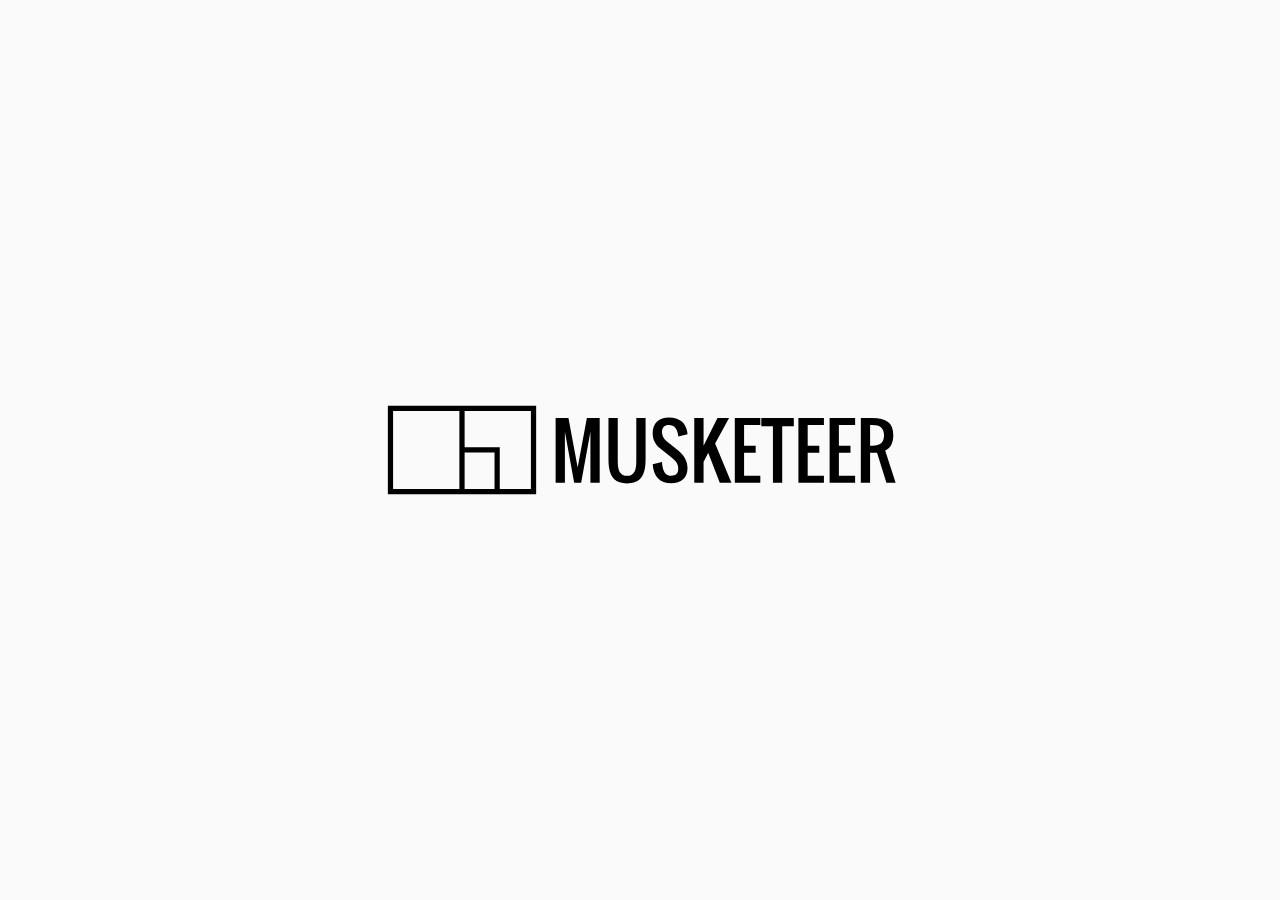
<file: default.html>
<!DOCTYPE html>
<html lang="en">

<head>
    <meta charset="utf-8">
    <meta http-equiv="x-ua-compatible" content="ie=edge">
    <meta name="viewport" content="width=device-width, initial-scale=1">
    <title>Musketeer</title>
    <meta name="description" content="Everything you want to know about Musketeer - The simple tool to see how your site looks on your device.">
    <link href="https://fonts.googleapis.com/css?family=Oswald" rel="stylesheet">
    <link rel="stylesheet" href="css/reset.css">
    <link rel="stylesheet" href="css/style.css">

    <link rel="shortcut icon" href="/favicon.ico" type="image/x-icon">
    <link rel="icon" href="/favicon.ico" type="image/x-icon">

</head>

<body>

    <div class="flex-container">
        <img class="flex-item" src="images/Musketeer-logo+name.svg" alt="Musteker Logo">
    </div>


</body>

</html>
</file>
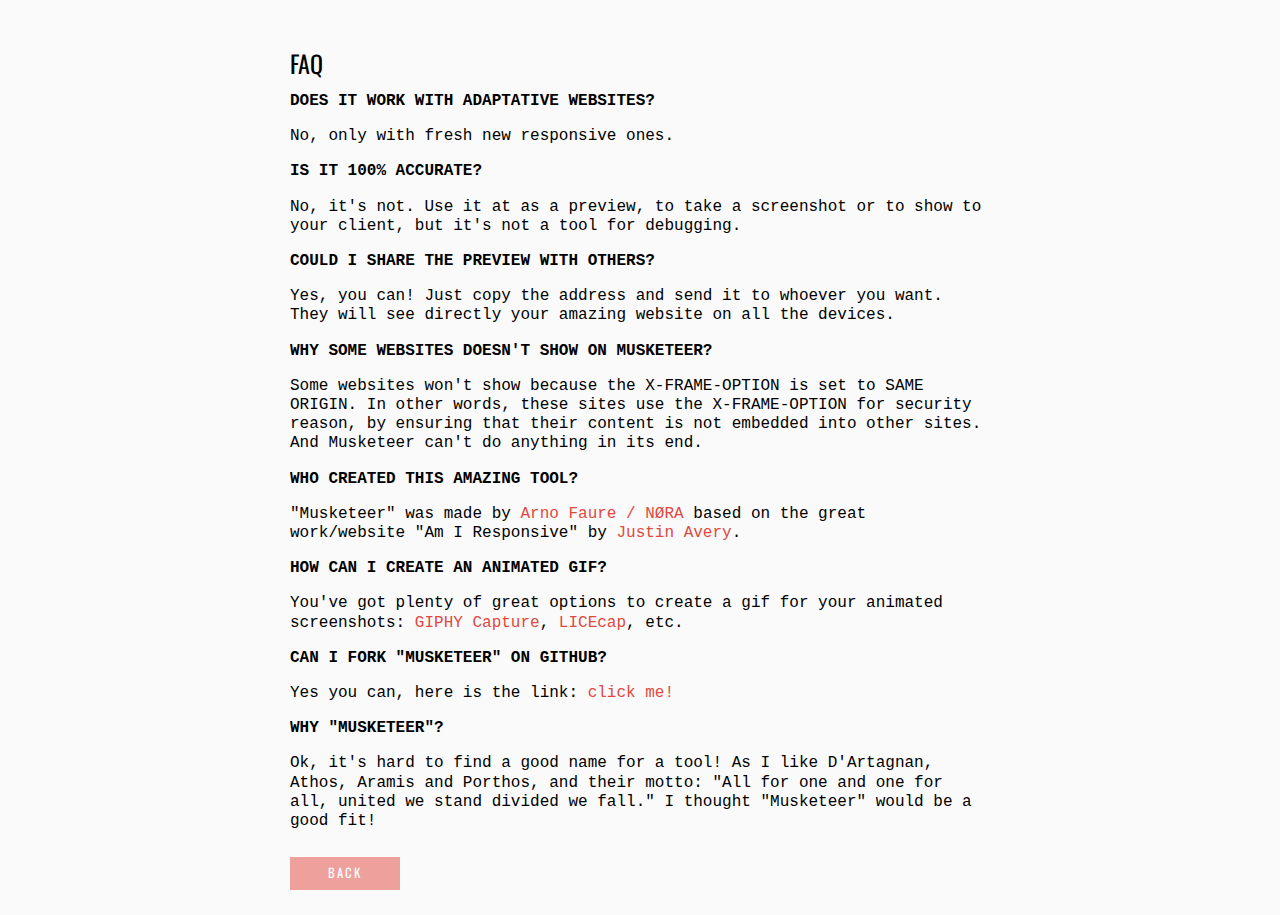
<file: faq.html>
<!DOCTYPE html>
<html lang="en">

<head>
	<meta charset="utf-8">
	<meta http-equiv="x-ua-compatible" content="ie=edge">
	<meta name="viewport" content="width=device-width, initial-scale=1">
	<title>Musketeer - F.A.Q.</title>
	<meta name="description" content="Everything you want to know about Musketeer - The simple tool to see how your site looks on your device.">
	<link href="https://fonts.googleapis.com/css?family=Oswald" rel="stylesheet">
	<link rel="stylesheet" href="css/reset.css">
	<link rel="stylesheet" href="css/style.css">

	<link rel="shortcut icon" href="/favicon.ico" type="image/x-icon">
	<link rel="icon" href="/favicon.ico" type="image/x-icon">

</head>

<body>
  <div class="master-faq">
    <h1>FAQ</h1>
    <p class="quizz">Does it work with adaptative websites?</p>
    <p class="answer">No, only with fresh new responsive ones.</p>
    <p class="quizz">Is it 100% accurate?</p>
    <p class="answer">No, it's not. Use it at as a preview, to take a screenshot or to show to your client, but it's not a tool for debugging.</p>
    <p class="quizz">Could I share the preview with others?</p>
    <p class="answer">Yes, you can! Just copy the address and send it to whoever you want. They will see directly your amazing website on all the devices.</p>
		<p class="quizz">Why some websites doesn't show on Musketeer?</p>
		<p class="answer">Some websites won't show because the X-FRAME-OPTION is set to SAME ORIGIN. In other words, these sites use the X-FRAME-OPTION for security reason, by ensuring that their content is not embedded into other sites. And Musketeer can't do anything in its end.</p>
    <p class="quizz">Who created this amazing tool?</p>
    <p class="answer">"Musketeer" was made by <a href="https://studionora.ca" target="_blank">Arno Faure / NØRA</a> based on the great work/website "Am I Responsive" by <a href="https://twitter.com/justinavery" target="_blank">Justin Avery</a>.</p>
		<p class="quizz">How can I create an animated gif?</p>
    <p class="answer">You've got plenty of great options to create a gif for your animated screenshots: <a href="https://giphy.com/apps/giphycapture" target="_blank">GIPHY Capture</a>, <a href="http://www.cockos.com/licecap/" target="_blank">LICEcap</a>, etc.</p>
		<p class="quizz">Can I fork "Musketeer" on github?</p>
		<p class="answer">Yes you can, here is the link: <a href="https://github.com/arnofaure/musketeer" target="_blank">click me!</a></p>
		<p class="quizz">Why "Musketeer"?</p>
		<p class="answer">Ok, it's hard to find a good name for a tool! As I like D'Artagnan, Athos, Aramis and Porthos, and their motto: "All for one and one for all, united we stand divided we fall." I thought "Musketeer" would be a good fit!</p>
    <div class="backToHome"><a href="index.html">Back</a></div>
  </div>

</body>

</html>
</file>
<file: css/style.css>
body {
    --desktop-ratio: 1.05204461;
    --laptop-ratio: 1.55374593;
    --tablet-ratio: 0.615;
    --mobile-ratio: 0.48469388;
    background-color: #FAFAFA;
    font-family: 'Oswald', sans-serif;
    text-transform: uppercase;
    margin: 0;
    padding: 0;
}

.white-bkg {
    background-color: white !important;
}

fieldset {
    border: none;
}

.url input {
    font-family: monospace;
    width: 50%;
    height: 1.8rem;
    font-size: 1.4em;
    float: left;
    margin-right: 1em;
    -webkit-transition: all .3s ease;
    transition: all .3s ease;
}

.url input:focus {
    width: 85%;
    color: black;
    border: solid 2px;
}

p {
    line-height: 1.6;
    margin: 1em 2em;
}

a {
    color: #ede6dc;
    text-decoration: none;
    -webkit-transition: all .2s ease;
    transition: all .2s ease;
}

.toFaq a {
    width: 30px;
    height: 30px;
    position: absolute;
    top: 2rem;
    right: 2.5rem;
    font-size: 1em;
    border: solid 2px #E14840;
    text-align: center;
    line-height: 30px;
    border-radius: 100%;
    color: #E14840;
}

.toFaq:hover {
    border-color: black;
}

.toFaq:hover a {
    color: white;
    background-color: #E14840;
}

.clean-button {
    position: absolute;
    bottom: 2rem;
    right: 2rem;
    cursor: pointer;
    font-family: 'Oswald', sans-serif;
    background-color: #E14840;
    width: 55px;
    height: 55px;
    border-radius: 100%;
    text-align: center;
    -webkit-transition: all .3s ease;
    transition: all .3s ease;
    z-index: 100;
}

.info-clean {
    font-family: monospace;
    position: absolute;
    bottom: 1.5rem;
    right: 7rem;
    opacity: 0;
    -webkit-transition: all .5s ease;
    transition: all .5s ease;
    text-align: right;
    background-color: #E14840;
    color: white;
    z-index: 100;
}

#ic-fs, #ic-cancel {
    position: absolute;
    top: 50%;
    left: 0;
    right: 0;
    margin-left: auto;
    margin-right: auto;
    fill: white;
    -webkit-transform: translateY(-50%);
    transform: translateY(-50%);
    -webkit-transition: all .3s ease;
    transition: all .3s ease;
}

#ic-fs {
    width: 38px;
    height: 38px;
}

#ic-cancel {
    display: none;
    width: 55px;
    height: 55px;
}

.clean-button:hover {
    -webkit-transform: scale(1.2) rotate(180deg);
    transform: scale(1.2) rotate(180deg);
}

.clean-wrapper:hover>.info-clean {
    opacity: 1;
}

.clean-button:hover #ic-fs {
    width: 38px;
    height: 38px;
}

.small {
    -webkit-transform: scale(.5);
    transform: scale(.5);
}

a.button {
    background-color: black;
    color: white;
    width: 10%;
    height: 2rem;
    line-height: 2rem;
    font-size: 1.2rem;
    text-align: center;
    float: left;
    letter-spacing: 2px;
    background-color: #E14840;
}

a.button:hover {
    opacity: .5;
}

h1 {
    text-align: left;
    font-size: 1.5rem;
    margin-bottom: .4rem;
    clear: both;
    line-height: 25px;
}

h3 {
    font-size: 1.1rem;
    font-family: monospace;
    text-transform: none;
}

#m-logo {
    width: 175px;
    margin-bottom: 1em;
}

.wrapper {
    position: relative;
    width: 100%;
    max-width: 1200px;
    margin-top: 2em;
    margin-left: auto;
    margin-right: auto;
    z-index: 5;
}

.display {
    position: relative;
    width: 100%;
    height: 600px;
}

.url {
    margin-bottom: 1em;
    box-shadow: 0px -2px 5px #333;
    padding: 20px 20px 10px 20px;
}

#url {
    font-size: 1.1rem;
}

form {
    width: 85%;
    margin: 1em auto;
    display: inline-block;
}

div {
    background-repeat: no-repeat;
    background-size: 100%;
    overflow: hidden;
}

iframe {
    transform: scale(0.219);
    -webkit-transform: scale(0.219);
    -o-transform: scale(0.219);
    -ms-transform: scale(0.219);
    -moz-transform: scale(0.219);
    transform-origin: top left;
    -webkit-transform-origin: top left;
    -o-transform-origin: top left;
    -ms-transform-origin: top left;
    -moz-transform-origin: top left;
    margin: 0;
    padding: 0;
    position: relative;
    background-color: white;
}

.clean-wrapper {
    z-index: 100;
}

.desktop {
    position: absolute;
    width: calc(var(--desktop-ratio) * 538px);
    height: 538px;
    top: 0px;
    left: 20%;
    z-index: 1;
    background-image: url("../images/desktop.svg");
}

.desktop iframe {
    left: 22px;
    top: 31px;
    width: 1600px;
    height: 892px;
    -webkit-transform: scale(0.328);
    transform: scale(0.328);
    transform-origin: top left;
    -webkit-transform-origin: top left;
    -o-transform-origin: top left;
    -ms-transform-origin: top left;
    -moz-transform-origin: top left;
}

.laptop {
    position: absolute;
    width: calc(var(--laptop-ratio) * 307px);
    height: 307px;
    top: 264px;
    left: 50%;
    z-index: 2;
    background-image: url("../images/laptop.svg");
}

.laptop iframe {
    width: 1440px;
    height: 900px;
    top: 20px;
    left: 58px;
    transform: scale(0.25);
    -webkit-transform: scale(0.25);
    -o-transform: scale(0.25);
    -ms-transform: scale(0.25);
    -moz-transform: scale(0.25);
    transform-origin: top left;
    -webkit-transform-origin: top left;
    -o-transform-origin: top left;
    -ms-transform-origin: top left;
    -moz-transform-origin: top left;
}

.tablet {
    position: absolute;
    width: calc(var(--tablet-ratio) * 400px);
    height: 400px;
    left: 9%;
    top: 230px;
    z-index: 3;
    background-image: url("../images/tablet-blk.svg");
}

.tablet iframe {
    width: 768px;
    height: 1024px;
    top: 37px;
    left: 21px;
    -webkit-transform: scale(0.265);
    transform: scale(0.265);
}

.mobile {
    position: absolute;
    width: calc(var(--mobile-ratio) * 196px);
    height: 196px;
    top: 390px;
    left: 30%;
    z-index: 5;
    background-image: url("../images/phone-blk.svg");
}

.mobile iframe {
    width: 375px;
    height: 670px;
    top: 28px;
    left: 11px;
    transform: scale(0.192);
    -webkit-transform: scale(0.192);
    -o-transform: scale(0.192);
    -ms-transform: scale(0.192);
    -moz-transform: scale(0.192);
}

footer {
    margin-top: 2em;
    font-size: .8rem;
    font-family: monospace;
    text-transform: none;
    text-align: left;
}

footer a {
    color: black;
}

footer a:hover {
    color: white;
    background-color: black;
}

.display-none {
    display: none;
}

.display-on {
    display: block !important;
}

.master-faq {
    font-family: monospace;
    width: 80%;
    max-width: 700px;
    margin-top: 3em;
    margin-left: auto;
    margin-right: auto;
    text-indent: 0px;
}

.master-faq p {
    font-size: 1rem;
    line-height: 1.2em;
    margin: 1em 0 0;
}

.master-faq h1 {
    padding-top: .5em;
    font-family: 'Oswald', sans-serif;
}

.master-faq a {
    color: #E14840 !important;
}

.master-faq a:hover {
    text-decoration: underline;
}

.quizz {
    font-weight: bold;
}

.answer {
    text-transform: none;
}

.backToHome {
    margin-top: 2em;
    margin-bottom: 2em;
    padding: 10px;
    font-size: .8rem;
    line-height: 1em;
    background-color: #E14840;
    width: 90px;
    font-family: 'Oswald', sans-serif;
    text-align: center;
    cursor: pointer;
    -webkit-transition: all .125s ease;
    -webkit-transition: all .100s ease;
    transition: all .100s ease;
    opacity: .5;
}

.backToHome a {
    color: white !important;
    letter-spacing: 2px;
}

.backToHome:hover {
    opacity: 1;
}

.backToHome:hover a {
    text-decoration: none;
}

.flex-container {
    height: 100vh;
    display: -webkit-box;
    display: -ms-flexbox;
    display: flex;
    -webkit-box-orient: vertical;
    -webkit-box-direction: normal;
    -ms-flex-direction: column;
    flex-direction: column;
    -webkit-box-pack: center;
    -ms-flex-pack: center;
    justify-content: center;
    -webkit-box-align: center;
    -ms-flex-align: center;
    align-items: center;
    -ms-flex-line-pack: center;
    align-content: center;
}

.flex-item {
    width: 40vw;
}

.desktop-solo, .laptop-solo, .tablet-solo, .mobile-solo {
    top: 50%;
    left: 0 !important;
    right: 0 !important;
    margin-left: auto;
    margin-right: auto;
    -webkit-transform: translateY(-50%);
    transform: translateY(-50%);
}

.desktop-solo {
    width: calc(var(--desktop-ratio) * 600px);
    height: 600px;
}

.desktop-solo iframe {
    left: 26px;
    top: 35px;
    height: 900px;
    -webkit-transform: scale(0.363);
    transform: scale(0.363);
}

.laptop-solo {
    width: calc(var(--laptop-ratio) * 500px);
    height: 500px;
}

.laptop-solo iframe {
    top: 32px;
    left: 95px;
    -webkit-transform: scale(0.41);
    transform: scale(0.41);
}

.tablet-solo {
    width: calc(var(--tablet-ratio) * 600px);
    height: 600px;
}

.tablet-solo iframe {
    top: 53px;
    left: 30px;
    -webkit-transform: scale(0.40);
    transform: scale(0.40);
}

.mobile-solo {
    width: calc(var(--mobile-ratio) * 588px);
    height: 588px;
}

.mobile-solo iframe {
    top: 85px;
    left: 34px;
    -webkit-transform: scale(0.576);
    transform: scale(0.576);
}


/* RADIO BUTTON*/

.select-device {
    position: fixed;
    top: 200px;
    right: 40px;
    width: auto;
    z-index: 100;
}

.radio-wrapper {
    clear: both;
}

.radio-wrapper label {
    font-family: monospace;
    -webkit-transition: all .2s ease;
    transition: all .2s ease;
}

.radio-wrapper input.radio:empty {
    margin-left: -999px;
}

.radio-wrapper input.radio:empty~label {
    position: relative;
    float: right;
    line-height: 2.5em;
    text-indent: 3.25em;
    margin-top: 1em;
    padding-right: 3.5em;
    cursor: pointer;
    -webkit-user-select: none;
    -moz-user-select: none;
    -ms-user-select: none;
    user-select: none;
    opacity: .3;
}

.radio-wrapper input.radio:empty~label:before {
    position: absolute;
    display: block;
    top: 0;
    bottom: 0;
    right: 0;
    content: '';
    width: 2.5em;
    background: #D1D3D4;
    border-radius: 3px 0 0 3px;
    border-radius: 100%;
}


/* toggle hover */

.radio-wrapper input.radio:hover:empty~label {
    opacity: 1;
}

.radio-wrapper input.radio:hover:not(:checked)~label:before {
    content: '\2714';
    text-indent: .9em;
    color: white;
    background-color: black;
}

.radio-wrapper input.radio:hover:not(:checked)~label {
    color: #888;
}


/* toggle on */

.radio-wrapper input.radio:checked~label:before {
    content: '\2714';
    text-indent: .9em;
    color: white;
    background-color: black;
}

.radio-wrapper input.radio:checked~label {
    color: black;
}


/* radio focus */

.radio-wrapper input.radio:focus~label:before {}


/* Mobile Splash Screen */

#no-mobile {
    display: none;
}

#no-mobile p {
    text-align: center;
    font-size: .7rem;
}

@media (max-width: 960px) {
    .url {
        text-align: center;
    }
    .url input {
        width: 100%;
        float: none;
    }
    .wrapper {
        margin-top: 0;
    }
    .display {
        width: 100%;
        height: 700px;
        -webkit-transform: scale(0.85);
        transform: scale(0.85);
    }
    .desktop {
        left: 100px;
    }
    .laptop {
        left: 40%;
    }
    .tablet {
        left: -2%;
    }
    .mobile {
        left: 26%;
    }
    .mobile-solo {
        left: 0;
        right: 0;
        margin-left: auto;
        margin-right: auto;
    }
    h3 {
        font-size: .9rem;
    }
    .info-clean {
        display: none;
    }
    .toFaq a {
        width: 45px;
        height: 45px;
        top: 0;
        right: 0;
        font-size: 1.3rem;
        line-height: 45px;
        border-radius: 0;
    }
    input {
        height: 2em;
        width: 100%;
    }
    .url input:focus {
        width: 100%;
    }
    a.button {
        margin-top: 0.5em;
        width: 100%;
    }
    footer {
        text-align: center;
    }
    .select-device {
        position: relative;
        top: 0;
        right: auto;
        margin-left: auto;
        margin-right: auto;
        text-align: center;
    }
    .radio-wrapper {
        display: inline-block;
    }
    .radio-wrapper input.radio:checked~label:before {
        text-indent: .2em;
        color: white;
        background-color: black;
    }
    .radio-wrapper input.radio:hover:not(:checked)~label:before {
        text-indent: .2em;
    }
}

@media (max-width: 768px) {
    .display {
        -webkit-transform: scale(.8);
        transform: scale(.8);
    }
    .laptop {
        right: 10%;
    }
    .laptop-solo {
        width: calc(var(--laptop-ratio) * 400px);
        height: 400px;
    }
    .laptop-solo iframe {
        top: 26px;
        left: 75px;
        -webkit-transform: scale(0.325);
        transform: scale(0.325);
    }
}

@media (max-width: 670px) {
    #no-mobile {
        display: -webkit-box;
        display: -ms-flexbox;
        display: flex;
    }
    .url, .select-device, .wrapper, .clean-wrapper, footer {
        display: none;
    }
}
</file>
